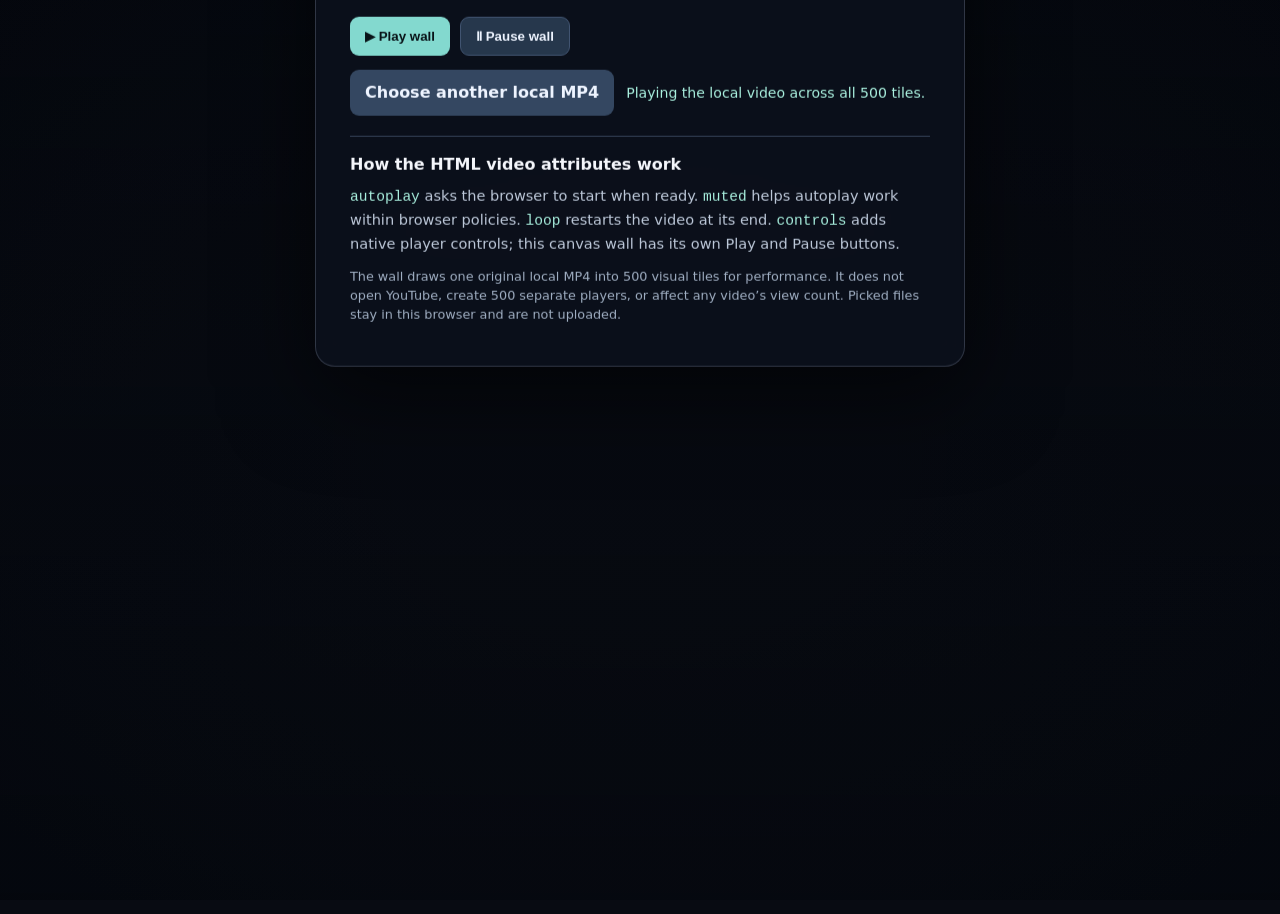
<file: loop-demo.html>
<!doctype html>
<html lang="en">
<head>
<meta charset="utf-8">
<meta name="viewport" content="width=device-width, initial-scale=1">
<meta name="theme-color" content="#080b12">
<title>500-View Cinema Wall — Local Video Loop Demo</title>
<style>
:root{color-scheme:dark;font:16px/1.5 system-ui,sans-serif;background:#080b12;color:#f4f6fb}*{box-sizing:border-box}body{margin:0;min-height:100vh;overflow:hidden;background:#080b12}.wall{position:fixed;inset:0;overflow:hidden;background:#080b12}.wall canvas{width:100%;height:100%;display:block;filter:saturate(.82) brightness(.64)}.wall:after{content:"";position:absolute;inset:0;pointer-events:none;background:radial-gradient(ellipse at center,transparent 24%,rgba(3,6,12,.3) 72%,rgba(3,6,12,.72))}.shade{position:fixed;inset:0;background:linear-gradient(180deg,rgba(5,8,14,.18),rgba(5,8,14,.43));pointer-events:none}.panel{position:relative;z-index:1;width:min(650px,calc(100% - 28px));max-height:calc(100vh - 28px);overflow:auto;margin:14px auto;padding:clamp(20px,4vw,34px);border:1px solid rgba(198,215,244,.2);border-radius:20px;background:rgba(12,17,28,.86);backdrop-filter:blur(16px);box-shadow:0 26px 90px #0009;top:50%;transform:translateY(-50%)}.eyebrow{margin:0 0 12px;color:#a8c0ec;letter-spacing:.14em;font-weight:750;font-size:.75rem}h1{margin:0;font-size:clamp(1.75rem,5vw,2.6rem);line-height:1.08}h1 em{font-style:normal;color:#86d9d0}.lede{margin:13px 0 20px;color:#c4ccda}.stats{display:grid;grid-template-columns:1fr 1fr;gap:10px;margin:18px 0}.stat{border:1px solid #354258;border-radius:12px;background:#101827;padding:13px 15px}.stat small{display:block;color:#9caec0;letter-spacing:.08em;text-transform:uppercase;font-size:.7rem}.stat strong{display:block;margin-top:4px;font-size:1.2rem}.controls{display:flex;gap:10px;flex-wrap:wrap}.controls button,.file-row label{border:0;border-radius:9px;padding:11px 15px;background:#83d9cf;color:#081217;font-weight:800;cursor:pointer}.controls .secondary{background:#26374c;color:#eef4ff;border:1px solid #415471}.file-row{display:flex;align-items:center;gap:12px;flex-wrap:wrap;margin-top:14px}.file-row label{background:#344761;color:#eef4ff;display:inline-block}.file-row input{position:absolute;width:1px;height:1px;clip:rect(0,0,0,0);overflow:hidden}.file-row input:focus-visible+label{outline:3px solid #fff;outline-offset:3px}#status{font-size:.88rem;color:#a9f0df}.lesson{margin-top:20px;padding-top:16px;border-top:1px solid #354258}.lesson h2{margin:0 0 8px;font-size:1rem}.lesson p{margin:7px 0;color:#bdc8d9;font-size:.91rem}.lesson code{color:#a9f0df}.source-note{margin-top:12px!important;font-size:.8rem!important;color:#9faec2!important}.hidden-video{position:absolute;width:1px;height:1px;opacity:0;pointer-events:none;left:-9999px} @media(max-width:560px){.panel{top:auto;bottom:14px;transform:none;margin:0 14px;width:calc(100% - 28px);max-height:calc(100vh - 28px);padding:19px}.stats{gap:8px}.stat{padding:10px}.stat strong{font-size:1rem}.lede{font-size:.93rem}}
</style>
</head>
<body>
<div class="wall" aria-hidden="true"><canvas id="wall-canvas"></canvas></div>
<div class="shade" aria-hidden="true"></div>
<video id="source-video" class="hidden-video" autoplay muted loop playsinline preload="auto" aria-hidden="true">
  <source src="assets/orbit-demo.mp4" type="video/mp4">
</video>
<main class="panel">
  <p class="eyebrow">LOCAL HTML VIDEO LESSON · CINEMA WALL</p>
  <h1>One loop.<br><em>500 tiny screens.</em></h1>
  <p class="lede">The original orbit animation fills the background as a 25 × 20 video wall. It plays muted and loops; the controls below start or pause the single local video feeding all 500 tiles.</p>

  <section class="stats" aria-label="Video wall status">
    <div class="stat"><small>Tiles</small><strong>500 · 25 × 20</strong></div>
    <div class="stat"><small>Playback</small><strong id="play-label">Starting…</strong></div>
  </section>
  <div class="controls">
    <button id="play" type="button">▶ Play wall</button>
    <button id="pause" class="secondary" type="button">Ⅱ Pause wall</button>
  </div>
  <div class="file-row">
    <input id="file-picker" type="file" accept="video/mp4,.mp4" aria-label="Choose a local MP4 video">
    <label for="file-picker">Choose another local MP4</label>
    <span id="status" role="status" aria-live="polite">Loading the included orbit video…</span>
  </div>
  <section class="lesson">
    <h2>How the HTML video attributes work</h2>
    <p><code>autoplay</code> asks the browser to start when ready. <code>muted</code> helps autoplay work within browser policies. <code>loop</code> restarts the video at its end. <code>controls</code> adds native player controls; this canvas wall has its own Play and Pause buttons.</p>
    <p class="source-note">The wall draws one original local MP4 into 500 visual tiles for performance. It does not open YouTube, create 500 separate players, or affect any video’s view count. Picked files stay in this browser and are not uploaded.</p>
  </section>
</main>
<script>
const COLS=25, ROWS=20, TILE_COUNT=COLS*ROWS;
const canvas=document.querySelector('#wall-canvas');
const ctx=canvas.getContext('2d');
const tile=document.createElement('canvas');
const tileCtx=tile.getContext('2d');
const video=document.querySelector('#source-video');
const picker=document.querySelector('#file-picker');
const status=document.querySelector('#status');
const playLabel=document.querySelector('#play-label');
let objectUrl=null, pattern=null, lastFrame=0, frameRequest=0;

function resize(){
  const dpr=Math.min(window.devicePixelRatio||1,2);
  canvas.width=Math.round(innerWidth*dpr);
  canvas.height=Math.round(innerHeight*dpr);
  tile.width=Math.ceil(canvas.width/COLS);
  tile.height=Math.ceil(canvas.height/ROWS);
  pattern=null;
  drawFrame();
}
function drawFrame(){
  if(!video.videoWidth||!canvas.width)return;
  tileCtx.clearRect(0,0,tile.width,tile.height);
  const scale=Math.max(tile.width/video.videoWidth,tile.height/video.videoHeight);
  const sw=tile.width/scale, sh=tile.height/scale;
  const sx=(video.videoWidth-sw)/2, sy=(video.videoHeight-sh)/2;
  tileCtx.drawImage(video,sx,sy,sw,sh,0,0,tile.width,tile.height);
  pattern=ctx.createPattern(tile,'repeat');
  ctx.clearRect(0,0,canvas.width,canvas.height);
  ctx.fillStyle=pattern;
  ctx.fillRect(0,0,canvas.width,canvas.height);
}
function animate(now){
  frameRequest=requestAnimationFrame(animate);
  if(video.paused||video.ended||now-lastFrame<40)return;
  lastFrame=now;
  drawFrame();
}
function setPlaying(){
  playLabel.textContent='Muted · looping';
  status.textContent='Playing the local video across all 500 tiles.';
}
function setPaused(){
  playLabel.textContent='Paused';
  status.textContent='Paused. Press Play wall to resume the loop.';
}
video.addEventListener('loadeddata',()=>{
  drawFrame();
  if(!video.paused)setPlaying();
});
video.addEventListener('play',setPlaying);
video.addEventListener('pause',setPaused);
video.addEventListener('error',()=>{
  if(!objectUrl){
    playLabel.textContent='Sample unavailable';
    status.textContent='Could not load assets/orbit-demo.mp4. Check the sample file path.';
  }
});
document.querySelector('#play').addEventListener('click',()=>{
  video.muted=true;
  video.loop=true;
  video.play().then(setPlaying).catch(()=>{status.textContent='Playback was blocked. Press Play wall again or check browser media settings.'});
});
document.querySelector('#pause').addEventListener('click',()=>video.pause());
picker.addEventListener('change',()=>{
  const file=picker.files&&picker.files[0];
  if(!file)return;
  if(objectUrl)URL.revokeObjectURL(objectUrl);
  objectUrl=URL.createObjectURL(file);
  video.src=objectUrl;
  video.load();
  video.muted=true;
  video.loop=true;
  video.play().then(setPlaying).catch(()=>{status.textContent='Video loaded. Press Play wall to begin.'});
});
window.addEventListener('resize',resize);
window.addEventListener('pagehide',()=>{
  cancelAnimationFrame(frameRequest);
  if(objectUrl)URL.revokeObjectURL(objectUrl);
});
resize();
frameRequest=requestAnimationFrame(animate);
video.play().then(setPlaying).catch(()=>{
  playLabel.textContent='Tap to start';
  status.textContent='Autoplay was blocked. Press Play wall to start the muted looping video.';
});
</script>
</body>
</html>
</file>
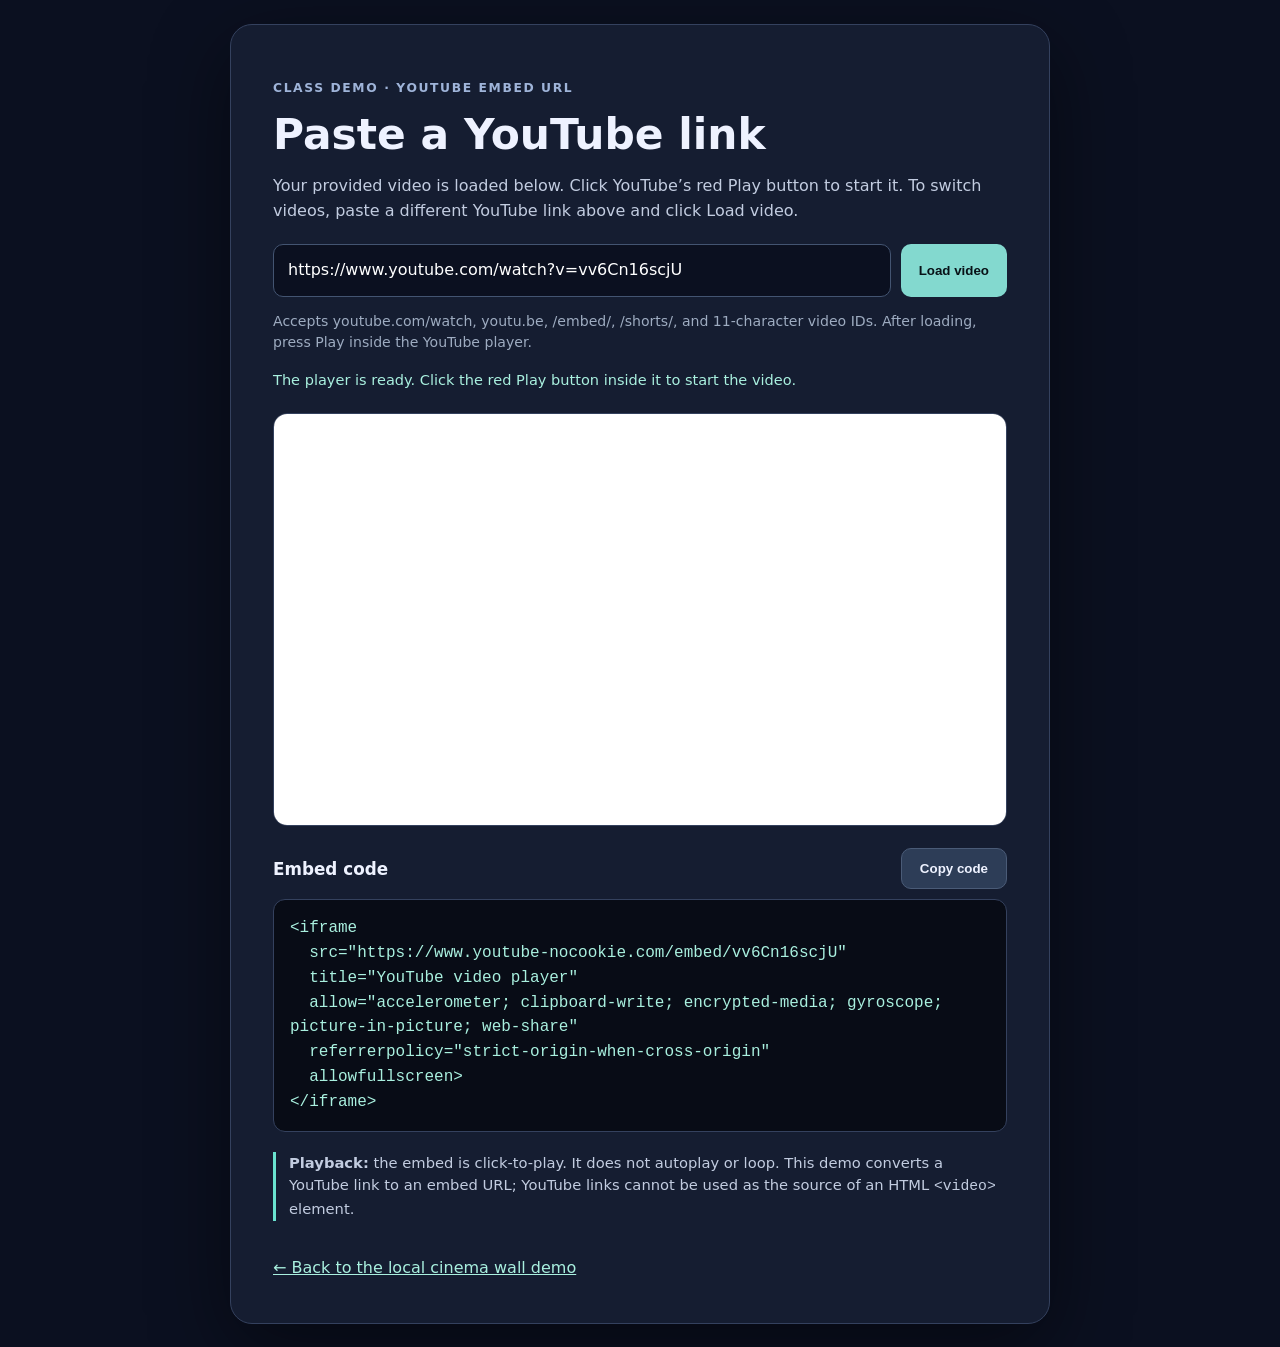
<file: youtube-embed-demo.html>
<!doctype html>
<html lang="en">
<head>
<meta charset="utf-8">
<meta name="viewport" content="width=device-width, initial-scale=1">
<meta name="theme-color" content="#0b1020">
<title>YouTube Embed Demo — Link Converter</title>
<style>
:root{color-scheme:dark;font:16px/1.55 system-ui,sans-serif;background:#0b1020;color:#eef2ff}*{box-sizing:border-box}body{margin:0;min-height:100vh;padding:24px;display:grid;place-items:center}.card{width:min(820px,100%);background:#151d31;border:1px solid #34415e;border-radius:22px;padding:clamp(22px,5vw,42px);box-shadow:0 24px 80px #0007}h1{margin:0 0 8px;font-size:clamp(1.8rem,5vw,2.65rem);line-height:1.12}.eyebrow{color:#9fb4d9;font-size:.77rem;letter-spacing:.13em;font-weight:750}.lede,p{color:#c2cce0}.row{display:flex;gap:10px;flex-wrap:wrap;margin:20px 0 10px}input{flex:1 1 360px;min-width:0;background:#0b1020;border:1px solid #435471;border-radius:10px;padding:13px 14px;color:#fff;font:inherit}button{border:0;border-radius:10px;padding:12px 18px;background:#83d9cf;color:#081217;font-weight:800;cursor:pointer}button.secondary{background:#2d3d57;color:#eef2ff;border:1px solid #4a5b77}.hint{font-size:.88rem;color:#9eacc1}.player{margin:22px 0;background:#080c16;border:1px solid #34415e;border-radius:14px;overflow:hidden;aspect-ratio:16/9;display:grid;place-items:center}.player iframe{display:block;width:100%;height:100%;border:0}.empty{padding:20px;text-align:center;color:#aebbd0}.message{min-height:1.5em;color:#f2c27a;font-size:.91rem}.message.success{color:#a9f0df}.output{display:none;margin-top:20px}.output.show{display:block}.output-head{display:flex;align-items:center;justify-content:space-between;gap:12px;flex-wrap:wrap}h2{font-size:1.05rem;margin:0}.snippet{display:block;width:100%;margin-top:10px;padding:16px;background:#080c16;border:1px solid #34415e;border-radius:12px;color:#a9f0df;white-space:pre-wrap;overflow-wrap:anywhere;user-select:all}.note{border-left:3px solid #69e2cf;padding-left:13px;margin-top:20px;font-size:.92rem}.back{display:inline-block;margin-top:20px;color:#a9f0df}.sr-only{position:absolute;width:1px;height:1px;padding:0;margin:-1px;overflow:hidden;clip:rect(0,0,0,0);white-space:nowrap;border:0}@media(max-width:560px){body{padding:12px}.card{padding:21px 17px;border-radius:17px}.row button{width:100%}.player{border-radius:10px}}
</style>
</head>
<body>
<main class="card">
<p class="eyebrow">CLASS DEMO · YOUTUBE EMBED URL</p>
<h1>Paste a YouTube link</h1>
<p class="lede">Your provided video is loaded below. Click YouTube’s red Play button to start it. To switch videos, paste a different YouTube link above and click Load video.</p>
<form id="embed-form">
  <label class="sr-only" for="youtube-url">YouTube video URL or video ID</label>
  <div class="row">
    <input id="youtube-url" type="url" value="https://www.youtube.com/watch?v=vv6Cn16scjU" placeholder="https://www.youtube.com/watch?v=VIDEO_ID" autocomplete="url">
    <button type="submit">Load video</button>
  </div>
</form>
<p class="hint">Accepts youtube.com/watch, youtu.be, /embed/, /shorts/, and 11-character video IDs. After loading, press Play inside the YouTube player.</p>
<p class="message" id="message" role="status" aria-live="polite"></p>
<div class="player" id="player"><div class="empty">Press “Load video” to show the sample player.</div></div>
<section class="output" id="output">
  <div class="output-head">
    <h2>Embed code</h2>
    <button class="secondary" id="copy" type="button">Copy code</button>
  </div>
  <code class="snippet" id="snippet"></code>
</section>
<p class="note"><strong>Playback:</strong> the embed is click-to-play. It does not autoplay or loop. This demo converts a YouTube link to an embed URL; YouTube links cannot be used as the source of an HTML <code>&lt;video&gt;</code> element.</p>
<a class="back" href="loop-demo.html">← Back to the local cinema wall demo</a>
</main>
<script>
const form=document.querySelector('#embed-form');
const input=document.querySelector('#youtube-url');
const player=document.querySelector('#player');
const message=document.querySelector('#message');
const output=document.querySelector('#output');
const snippet=document.querySelector('#snippet');
const allowedHosts=new Set(['youtube.com','www.youtube.com','m.youtube.com','youtu.be','www.youtu.be','youtube-nocookie.com','www.youtube-nocookie.com']);
function getVideoId(value){
  const trimmed=value.trim();
  if(/^[A-Za-z0-9_-]{11}$/.test(trimmed))return trimmed;
  let url;
  try{url=new URL(trimmed)}catch{return null}
  if(!['https:','http:'].includes(url.protocol)||!allowedHosts.has(url.hostname.toLowerCase()))return null;
  let id='';
  if(url.hostname.toLowerCase().endsWith('youtu.be'))id=url.pathname.split('/').filter(Boolean)[0]||'';
  else if(url.pathname==='/watch')id=url.searchParams.get('v')||'';
  else{
    const match=url.pathname.match(/^\/(?:embed|shorts|live)\/([A-Za-z0-9_-]{11})(?:\/|$)/);
    if(match)id=match[1];
  }
  return /^[A-Za-z0-9_-]{11}$/.test(id)?id:null;
}
form.addEventListener('submit',(event)=>{
  event.preventDefault();
  const id=getVideoId(input.value);
  if(!id){message.classList.remove('success');message.textContent='That link did not contain a valid YouTube video ID. Check the URL and try again.';return}
  message.textContent='The player is ready. Click the red Play button inside it to start the video.';
  message.classList.add('success');
  const frame=document.createElement('iframe');
  frame.src='https://www.youtube-nocookie.com/embed/'+id;
  frame.title='YouTube video player';
  frame.allow='accelerometer; clipboard-write; encrypted-media; gyroscope; picture-in-picture; web-share';
  frame.referrerPolicy='strict-origin-when-cross-origin';
  frame.allowFullscreen=true;
  frame.loading='lazy';
  player.replaceChildren(frame);
  const code='<iframe\n  src="https://www.youtube-nocookie.com/embed/'+id+'"\n  title="YouTube video player"\n  allow="accelerometer; clipboard-write; encrypted-media; gyroscope; picture-in-picture; web-share"\n  referrerpolicy="strict-origin-when-cross-origin"\n  allowfullscreen>\n</iframe>';
  snippet.textContent=code;
  output.classList.add('show');
});
form.requestSubmit();
document.querySelector('#copy').addEventListener('click',async()=>{
  try{await navigator.clipboard.writeText(snippet.textContent);message.textContent='Embed code copied.'}
  catch{message.textContent='Select the code block and copy it.'}
});
</script>
</body>
</html>
</file>
